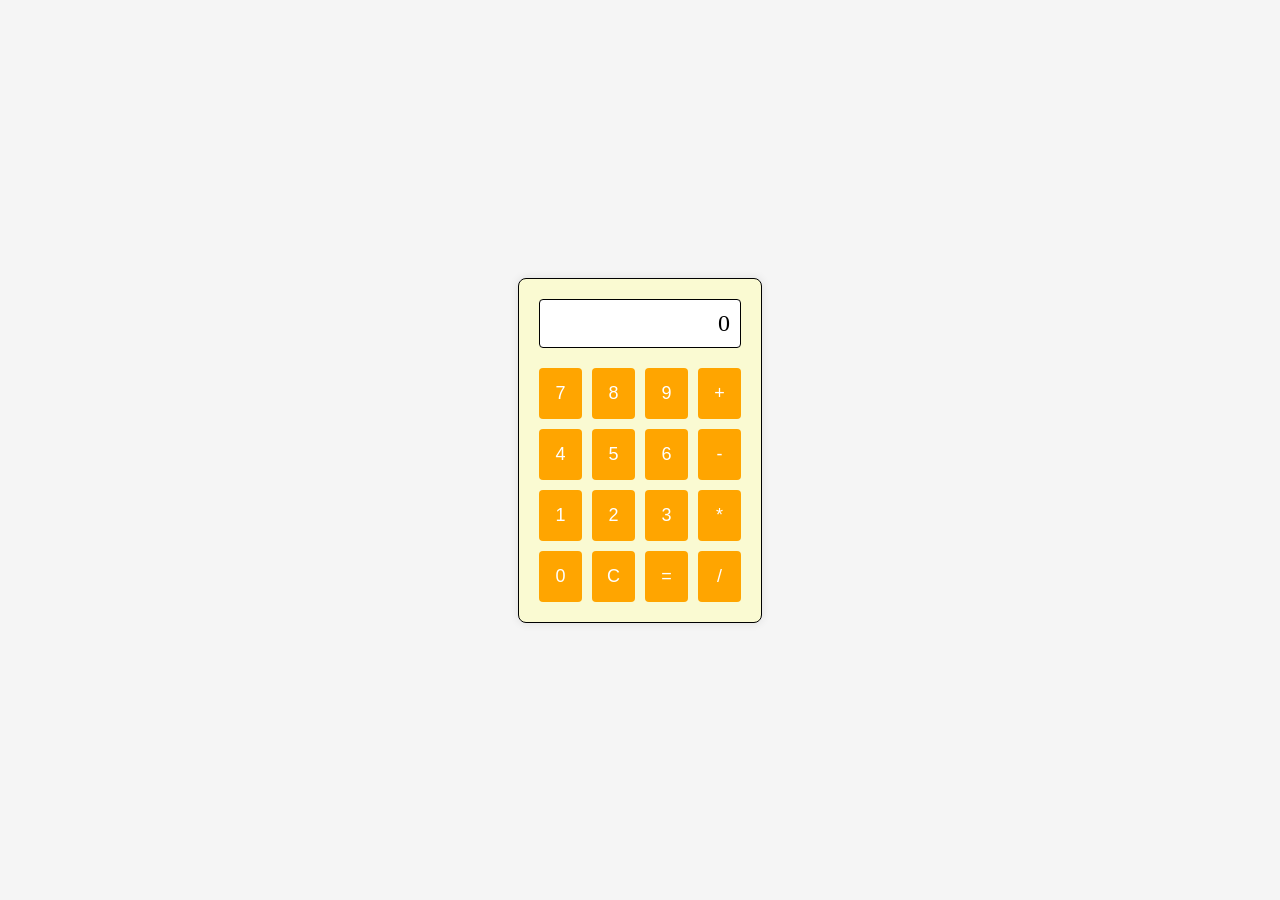
<file: index.html>
<!DOCTYPE html>
<html lang="en">
<head>
  <meta charset="UTF-8">
  <meta name="viewport" content="width=device-width, initial-scale=1.0">
  <title>Basic Calculator</title>
  <link rel="stylesheet" href="task3.css">
</head>
<body>
  <div class="calculator">
    <div class="display" id="display">0</div>
    <button onclick="appendToDisplay('7')">7</button>
    <button onclick="appendToDisplay('8')">8</button>
    <button onclick="appendToDisplay('9')">9</button>
    <button onclick="appendToDisplay('+')">+</button>
    <button onclick="appendToDisplay('4')">4</button>
    <button onclick="appendToDisplay('5')">5</button>
    <button onclick="appendToDisplay('6')">6</button>
    <button onclick="appendToDisplay('-')">-</button>
    <button onclick="appendToDisplay('1')">1</button>
    <button onclick="appendToDisplay('2')">2</button>
    <button onclick="appendToDisplay('3')">3</button>
    <button onclick="appendToDisplay('*')">*</button>
    <button onclick="appendToDisplay('0')">0</button>
    <button onclick="clearDisplay()">C</button>
    <button onclick="calculate()">=</button>
    <button onclick="appendToDisplay('/')">/</button>
  </div>
  
  <script src="task3.js"></script>
</body>
</html>
</file>
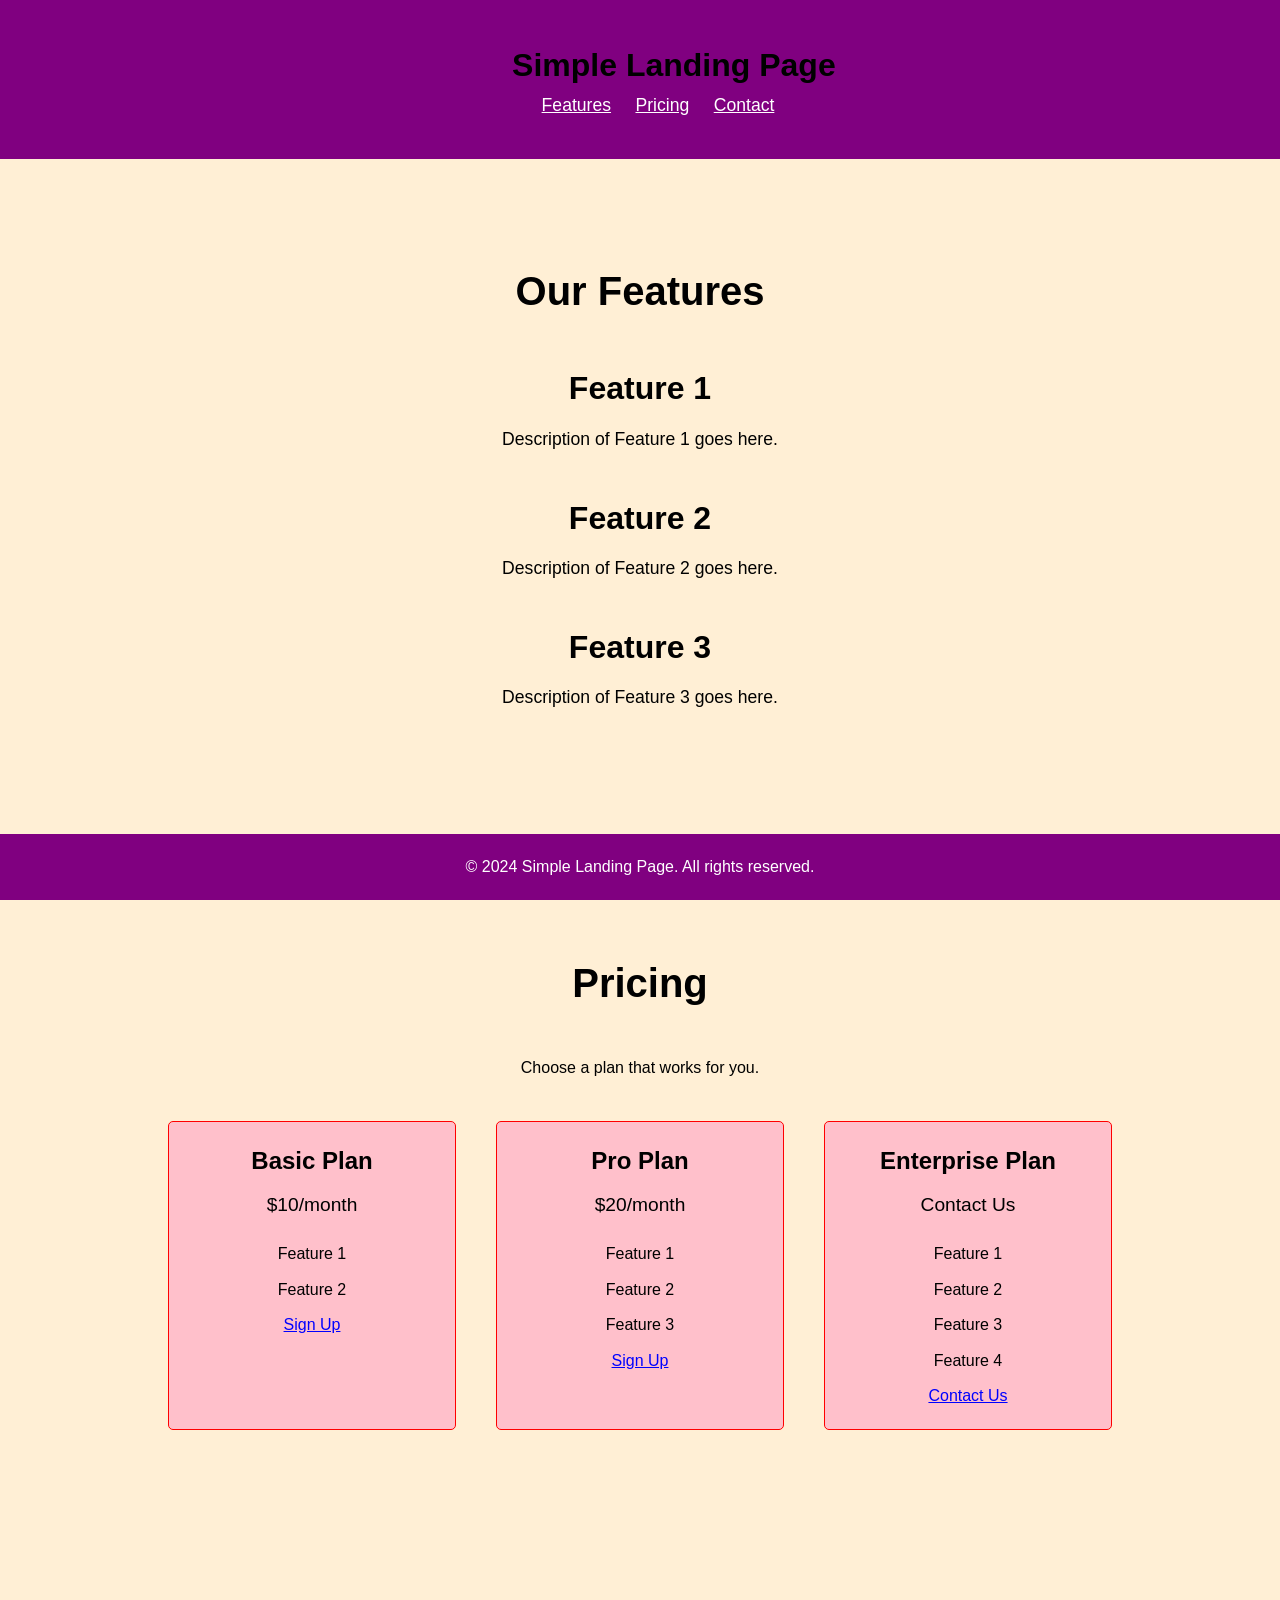
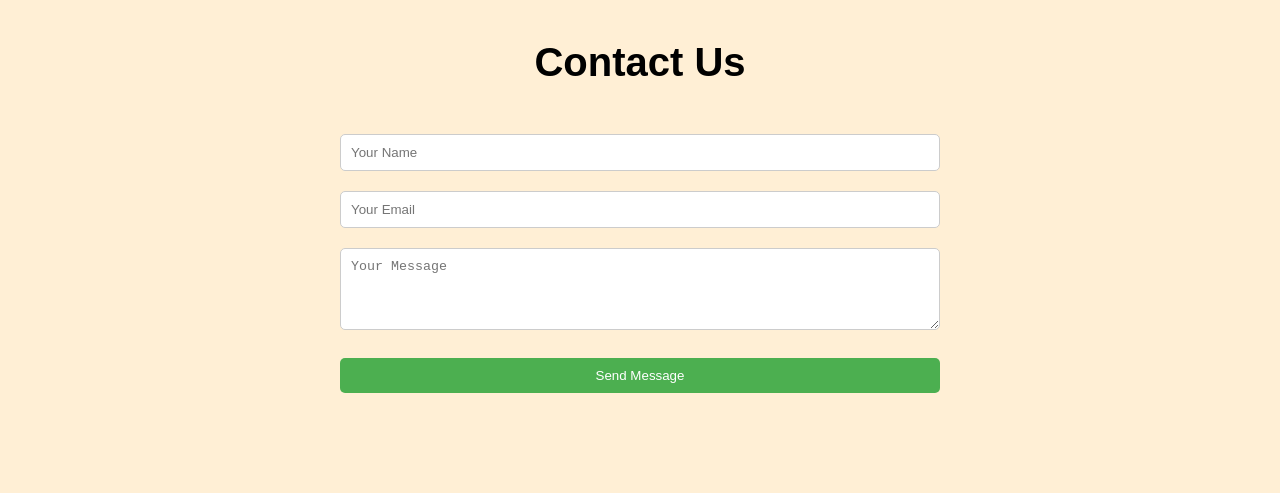
<file: index1.html>
<!DOCTYPE html>
<html lang="en">
<head>
    <meta charset="UTF-8">
    <meta name="viewport" content="width=device-width, initial-scale=1.0">
    <title>Simple Landing Page</title>
    <link rel="stylesheet" href="task1.css">
</head>
<body>
    <header class="header">
        <div class="myclass">
            <h1 class="logo"> Simple Landing Page</h1>
            <nav>
                <ul class="nav-links">
                    <li><a href="#features">Features</a></li>
                    <li><a href="#pricing">Pricing</a></li>
                    <li><a href="#contact">Contact</a></li>
                </ul>
            </nav>
        </div>
    </header>

    <main>
        <section id="features" class="section">
            <div class="myclass">
                <h2>Our Features</h2>
                <div class="feature">
                    <h3>Feature 1</h3>
                    <p>Description of Feature 1 goes here.</p>
                </div>
                <div class="feature">
                    <h3>Feature 2</h3>
                    <p>Description of Feature 2 goes here.</p>
                </div>
                <div class="feature">
                    <h3>Feature 3</h3>
                    <p>Description of Feature 3 goes here.</p>
                </div>
            </div>
        </section>

        <section id="pricing" class="section">
            <div class="myclass">
                <h2>Pricing</h2>
                <p>Choose a plan that works for you.</p>
                <div class="pricing-plans">
                    <div class="plan">
                        <h3>Basic Plan</h3>
                        <p>$10/month</p>
                        <ul>
                            <li>Feature 1</li>
                            <li>Feature 2</li>
                        </ul>
                        <a href="#contact" class="btn">Sign Up</a>
                    </div>
                    <div class="plan">
                        <h3>Pro Plan</h3>
                        <p>$20/month</p>
                        <ul>
                            <li>Feature 1</li>
                            <li>Feature 2</li>
                            <li>Feature 3</li>
                        </ul>
                        <a href="#contact" class="btn">Sign Up</a>
                    </div>
                    <div class="plan">
                        <h3>Enterprise Plan</h3>
                        <p>Contact Us</p>
                        <ul>
                            <li>Feature 1</li>
                            <li>Feature 2</li>
                            <li>Feature 3</li>
                            <li>Feature 4</li>
                        </ul>
                        <a href="#contact" class="btn">Contact Us</a>
                    </div>
                </div>
            </div>
        </section>

        <section id="contact" class="section">
            <div class="myclass">
                <h2>Contact Us</h2>
                <form action="#" method="POST" class="contact-form">
                    <input type="text" name="name" placeholder="Your Name" required>
                    <input type="email" name="email" placeholder="Your Email" required>
                    <textarea name="message" placeholder="Your Message" rows="4" required></textarea>
                    <button type="submit" class="btn">Send Message</button>
                </form>
            </div>
        </section>
    </main>

    <footer class="footer">
        <div class="myclass">
            <p>&copy; 2024 Simple Landing Page. All rights reserved.</p>
        </div>
    </footer>
</body>
</html>
</file>
<file: task3.css>
body {
    display: flex;
    justify-content: center;
    align-items: center;
    height: 100vh;
    margin: 0;
    background-color: whitesmoke;
  }
  
  .calculator {
    display: grid;
    grid-template-columns: repeat(4, 1fr);
    grid-gap: 10px;
    max-width: 300px;
    padding: 20px;
    background-color: lightgoldenrodyellow;
    border: 1px solid black;
    border-radius: 8px;
    box-shadow: 0px 0px 10px rgba(0, 0, 0, 0.1);
  }
  
  .display {
    grid-column: span 4;
    text-align: right;
    padding: 10px;
    font-size: 24px;
    background-color: white;
    border: 1px solid black;
    border-radius: 4px;
    margin-bottom: 10px;
  }
  
  button {
    padding: 15px;
    font-size: 18px;
    background-color: orange;
    color: white;
    border: none;
    border-radius: 4px;
    cursor: pointer;
  }
  
  button:hover {
    background-color: black;
  }
</file>
<file: task1.css>
* {
    margin: 0;
    padding: 0;
    box-sizing: border-box;
}


body {
    font-family: Arial, sans-serif;
    line-height: 1.6;
    background-color: papayawhip;
}

.myclass {
    width: 80%;
    max-width: 1200px;
    margin: 0 auto;
    padding: 20px;
}

.header {
    background-color: purple;
    color: black;
    padding: 20px 0;
}

.logo {
    font-size: 2em;
    margin-left: 37%;
}

.nav-links {
    list-style-type: none;
    margin-left: 40%;

}

.nav-links li {
    display: inline;
    margin-right: 20px;
    
}

.nav-links li a {
    color: white;
    text-decoration: underline;
    font-size: 1.1em;
}


.section {
    padding: 80px 0;
    text-align: center;
}

.section h2 {
    font-size: 2.5em;
    margin-bottom: 40px;
}

.feature {
    margin-bottom: 40px;
    
}

.feature h3 {
    font-size: 2em;
    margin-bottom: 10px;
    

}

.feature p {
    font-size: 1.1em;
    
}


.pricing-plans {
    display: flex;
    justify-content: center;
    margin-top: 40px;
}

.plan {
    padding: 20px;
    margin: 0 20px;
    text-align: center ;
    background-color: pink;
    border: 1px solid red;
    border-radius: 5px;
    flex-basis: 300px;
    
}

.plan h3 {
    font-size: 1.5em;
    margin-bottom: 10px;
}

.plan p {
    font-size: 1.2em;
    margin-bottom: 20px;
}

.plan a{
    color:blue;
}

.plan ul {
    list-style-type: none;
    padding: 0;
}

.plan ul li {
    margin-bottom: 10px;
}


.contact-form {
    max-width: 600px;
    margin: 0 auto;
    
}

.contact-form input,
.contact-form textarea {
    
    width: 100%;
    padding: 10px;
    margin-bottom: 20px;
    border: 1px solid #ccc;
    border-radius: 5px;
    
}

.contact-form button {
    display: block;
    width: 100%;
    padding: 10px;
    background-color: #4CAF50;
    color: #fff;
    border: none;
    border-radius: 5px;
    cursor: pointer;
    transition: background-color 0.3s ease;
}

.contact-form button:hover {
    background-color: #45a049;
}


.footer {
    background-color: purple;
    color: white;
    text-align: center;
    padding: 0px 20px 0 20px;
    position: absolute;
    bottom: 0;
    width: 100%;
}
</file>
